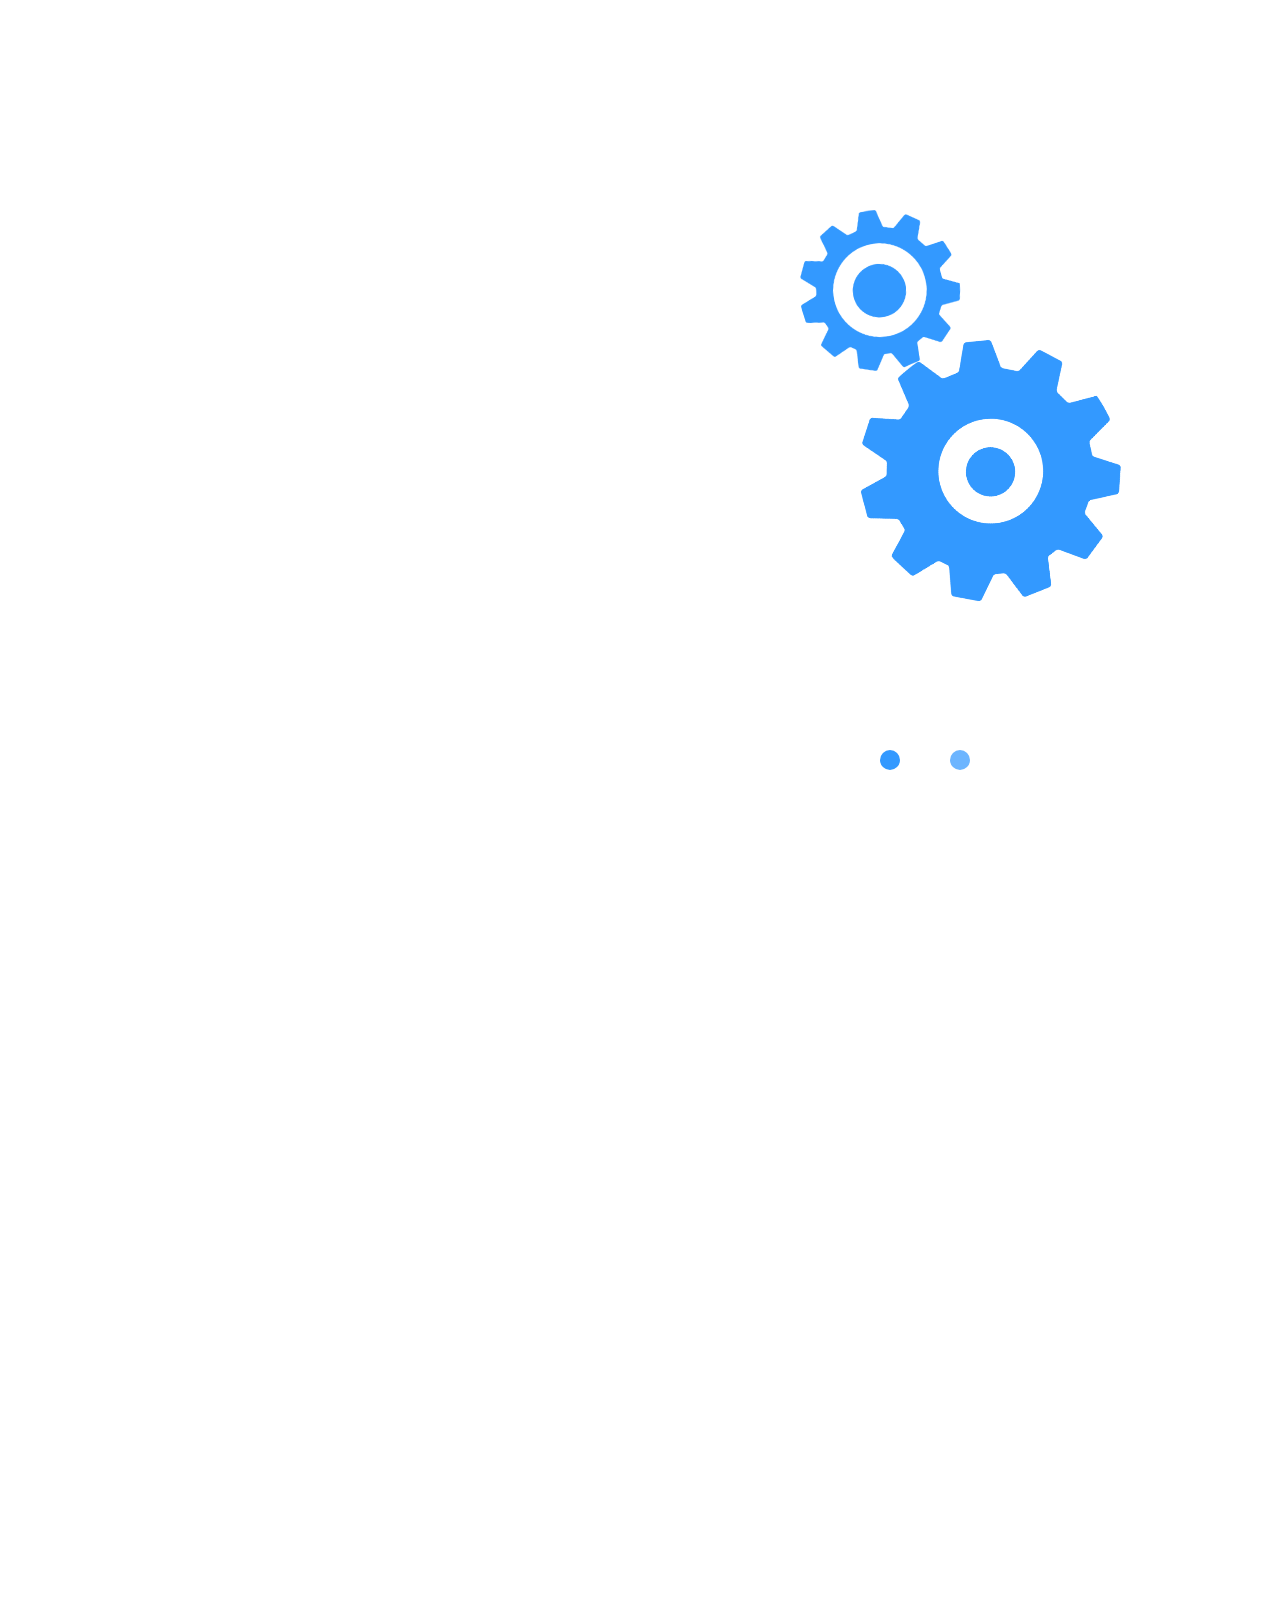
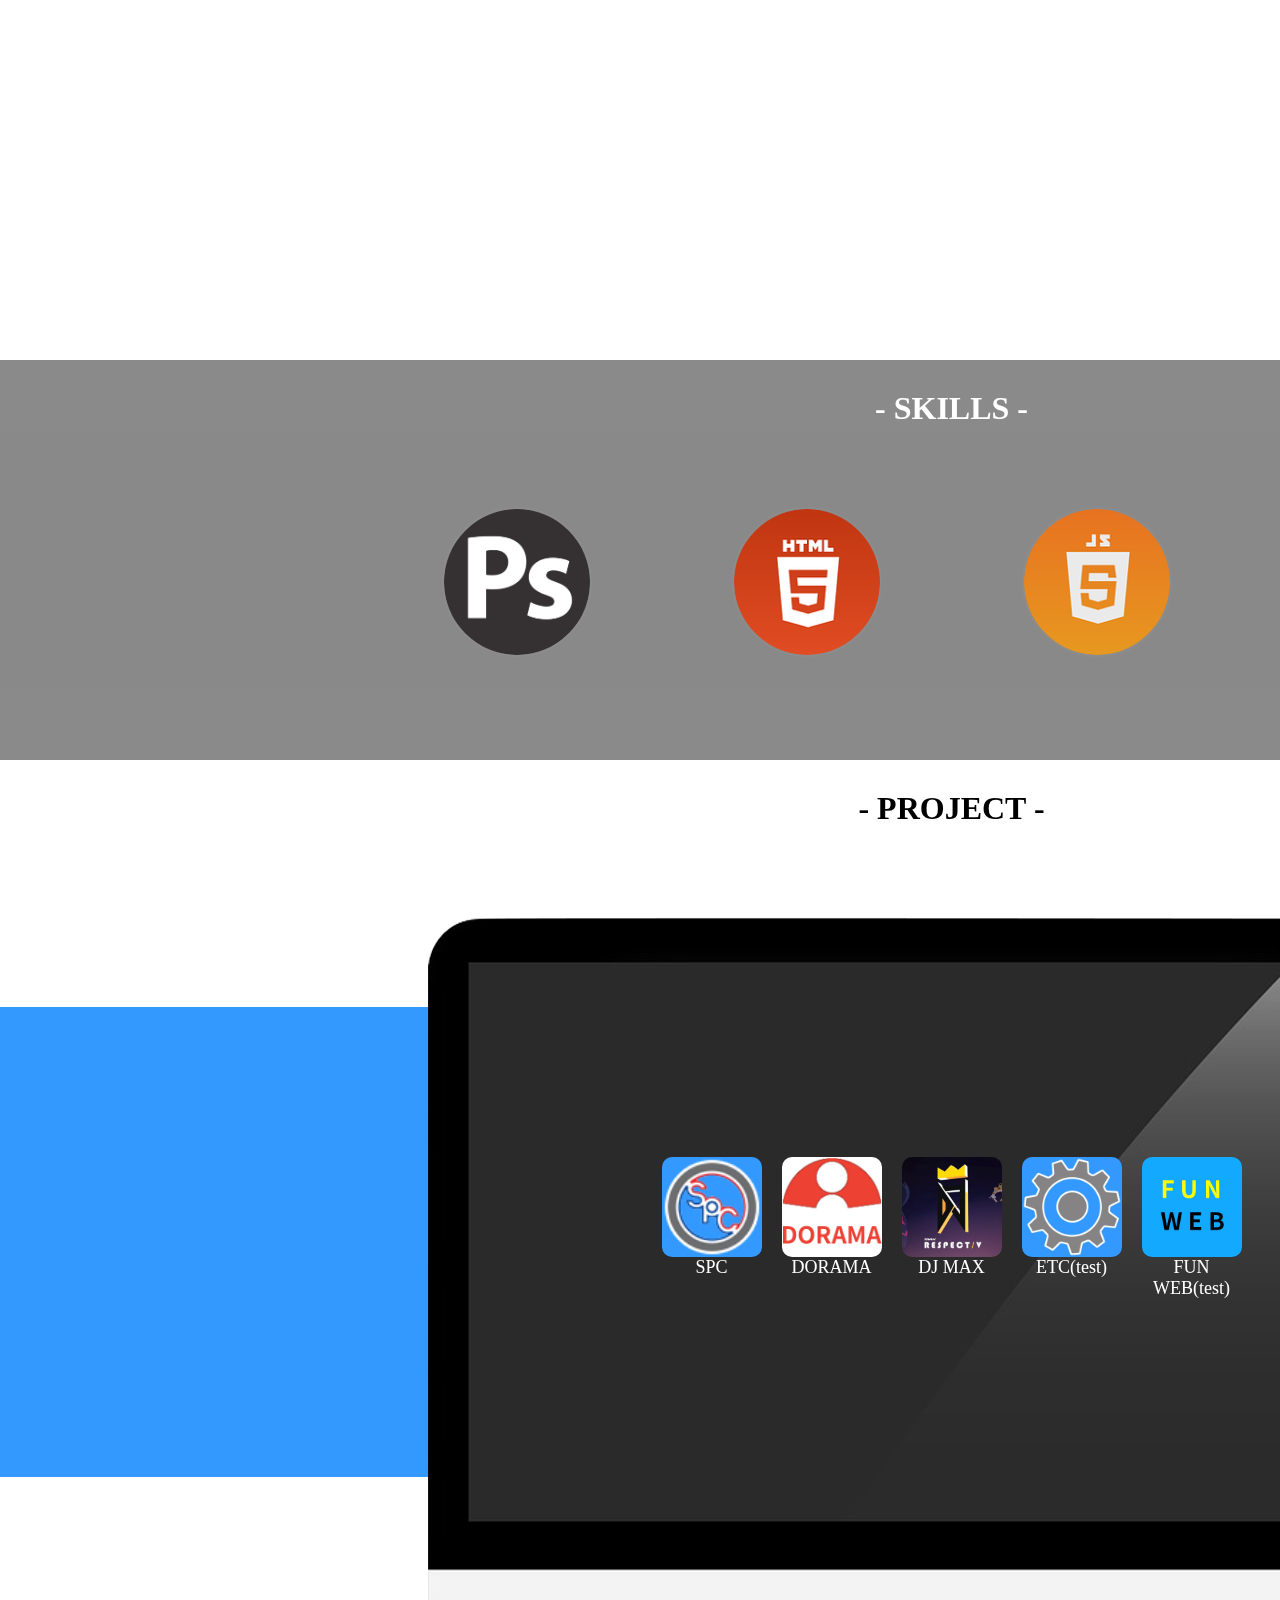
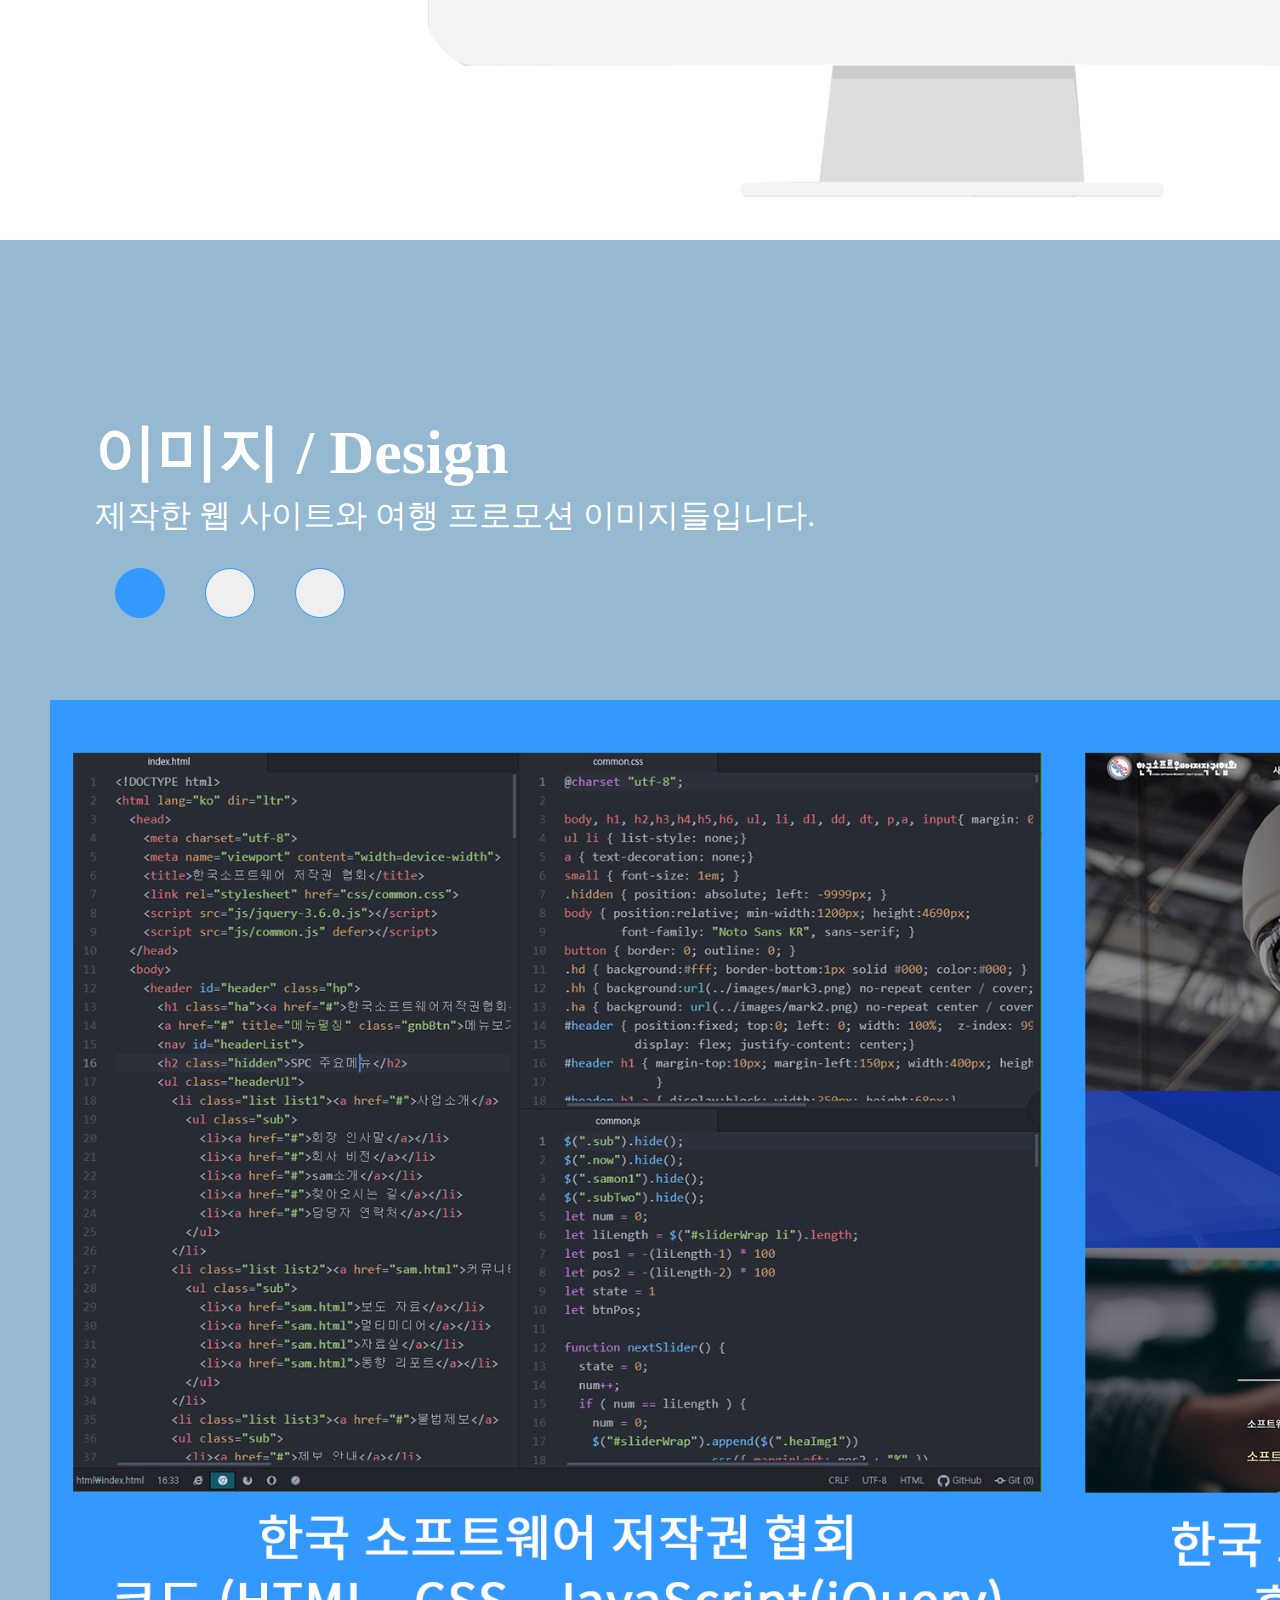
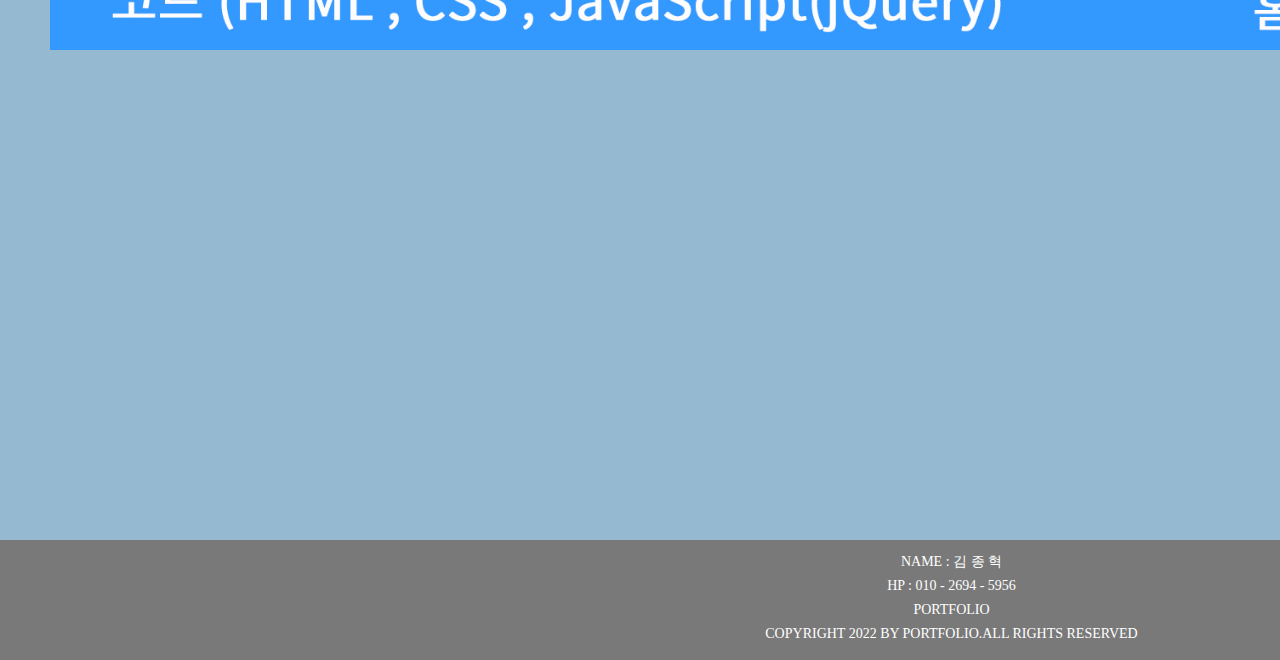
<file: index.html>
<!DOCTYPE html>
<html lang="ko" dir="ltr">
  <head>
    <meta charset="utf-8">
    <title>PORTFOLIO</title>
    <link rel="stylesheet" href="css/common.css">
    <script src="js/jquery-3.6.0.js"></script>
    <script src="js/common.js" defer></script>

  </head>
  <body>
    <header id="head">
      <div>
        <h1><span class="hd3">늘 </span> <span class="hd4">최</span><span class="hd5">선</span><span class="hd6">을 </span><span class="hd7">다</span><span class="hd8">하</span><span class="hd9">는</span>
          <span class="hd10">"웹</span>
          <span class="hd11">퍼</span><span class="hd12">블</span><span class="hd13">리</span><span class="hd14">셔"</span>
          <span class="hd15">김</span><span class="hd16">종</span><span class="hd17">혁</span>
          <span class="hd18">입</span><span class="hd19">니</span><span class="hd20">다.</span><span class="hd21">.</span><span class="hd22">.</span></h1>
        <p class="head1"></p>
        <p class="head2"></p>
        <p class="head3 hed3">스크롤을 내려주세요.</p>
      </div>
    </header>

    <main>

    <section id="title">
        <p class="tit1"></p>
        <p class="tit2"></p>
        <p class="tit3"></p>
        <p class="tit4"></p>
        <p class="tit5"></p>
    </section>

    <section id="cart">
      <ul>
        <li><a href="#cert">About Me</a></li>
        <li><a href="#about">Skills</a></li>
        <li><a href="#pro">Project</a></li>
        <li><a href="#des">Design</a></li>
      </ul>
    </section>

    <section id="top">
      <h2><a href="#head"></a></h2>
    </section>

    <section id="ab">

    </section>

    <section id="cert">
      <div class="cert">
        <h2 class="hidden cert1">-About Me-</h2>
        <div class="aboutme1">
          <h2>클라이언트의 니즈와<br>
            유저의 눈높이를 생각하는<br>
            웹 퍼블리셔 & 디자이너 김종혁입니다.</h2>
          <p>학력사항 / 경험</p>
          <table>
            <tr class="table1">
              <td class="tb1">기간</td>
              <td class="tb2">학교 / 교육기관</td>
              <td class="tb3">전공</td>
            </tr>
            <tr>
              <td class="tb1">2021.12~2022.04</td>
              <td class="tb2">코리아IT아카데미</td>
              <td class="tb3">웹퍼블리셔(UI/UX)양성과정</td>
            </tr>
            <tr>
              <td class="tb1">2019.02~2021.02</td>
              <td class="tb2">영남이공대학교</td>
              <td class="tb3">정보전자계열</td>
            </tr>
            <tr>
              <td class="tb1">2012.02~2014.02</td>
              <td class="tb2">달서공업고등학교</td>
              <td class="tb3">컴퓨터응용기계과</td>
            </tr>
          </table>
          <p>자격증 / 경력</p>
          <table>
            <tr class="table1">
              <td>기관 / 회사명</td>
              <td>자격증 / 경력</td>
            </tr>
            <tr>
              <td>(주)한국랩</td>
              <td>2014.10~2019.01</td>
            </tr>
            <tr>
              <td>경찰청(운전면허시험관리단)</td>
              <td>2종 보통운전면허</td>
            </tr>
          </table>
          <p class="me"></p>
          <a class="me1" target="_blank" href="./download/입사지원서.pdf" download></a>
        </div>

      </div>
    </section>



    <section id="about">
      <div id="about1">
      <div class="about">
        <h2>- skills -</h2>
        <ul class="aboutimg">
          <li class="about1"></li>
          <li class="about2"></li>
          <li class="about3"></li>
          <li class="about4"></li>
        </ul>
        <ul class="aboutfont">
          <li><span>Adobe PhotoShop</span>를 이용하여, <br>디자인 시안 및 와이어프레임 제작이 가능합니다.</li>
          <li><span>HTML</span>과 <span>CSS</span>를 통해<br> 웹 페이지의 틀과 반응형 웹 페이지를 구축 할 수 있습니다.</li>
          <li><span>Java Script</span>를 이용하여<br> 웹 페이지의 동적인 구현을 할 수 있습니다.</li>
          <li><span>jQuery</span>를 사용하여<br> 웹 페이지의 동적인 구현 및 반응형작업을 할 수 있습니다.</li>
        </ul>
      </div>
      </div>
    </section>

    <section id="pro" class="prot">
      <h2>- project -</h2>
      <ul class="pro">
        <li class="pro1"><a href="spc.html" target="_blank"></a>SPC</li>
        <li class="pro2"><a href="dorama.html" target="_blank"></a>DORAMA</li>
        <li class="pro4"><a href="djmax.html" target="_blank"></a>DJ MAX</li>
        <li class="pro3"><a href="html3/index.html" target="_blank"></a>ETC(test)</li>
        <li class="pro5"><a href="https://jonghyug.github.io/funweb/#"></a>FUN WEB(test)</li>
      </ul>
    </section>

    <section id="des">
      <div class="des">
        <h2>이미지 / Design</h2>
        <p>제작한 웹 사이트와 여행 프로모션 이미지들입니다.</p>
        <button class="btn1 btn on"></button>
        <button class="btn2 btn"></button>
        <button class="btn3 btn"></button>

          <p class="de1 dess"></p>
          <p class="de2 dess"></p>
          <p class="de3 dess"></p>


      </div>
    </section>
  </main>
    <footer>
      <p>name : 김 종 혁</p>
      <p>hp : 010 - 2694 - 5956</p>
      <p>portfolio</p>
      <p>copyright 2022 by Portfolio.all rights reserved</p>
    </footer>
  </body>
</html>
</file>
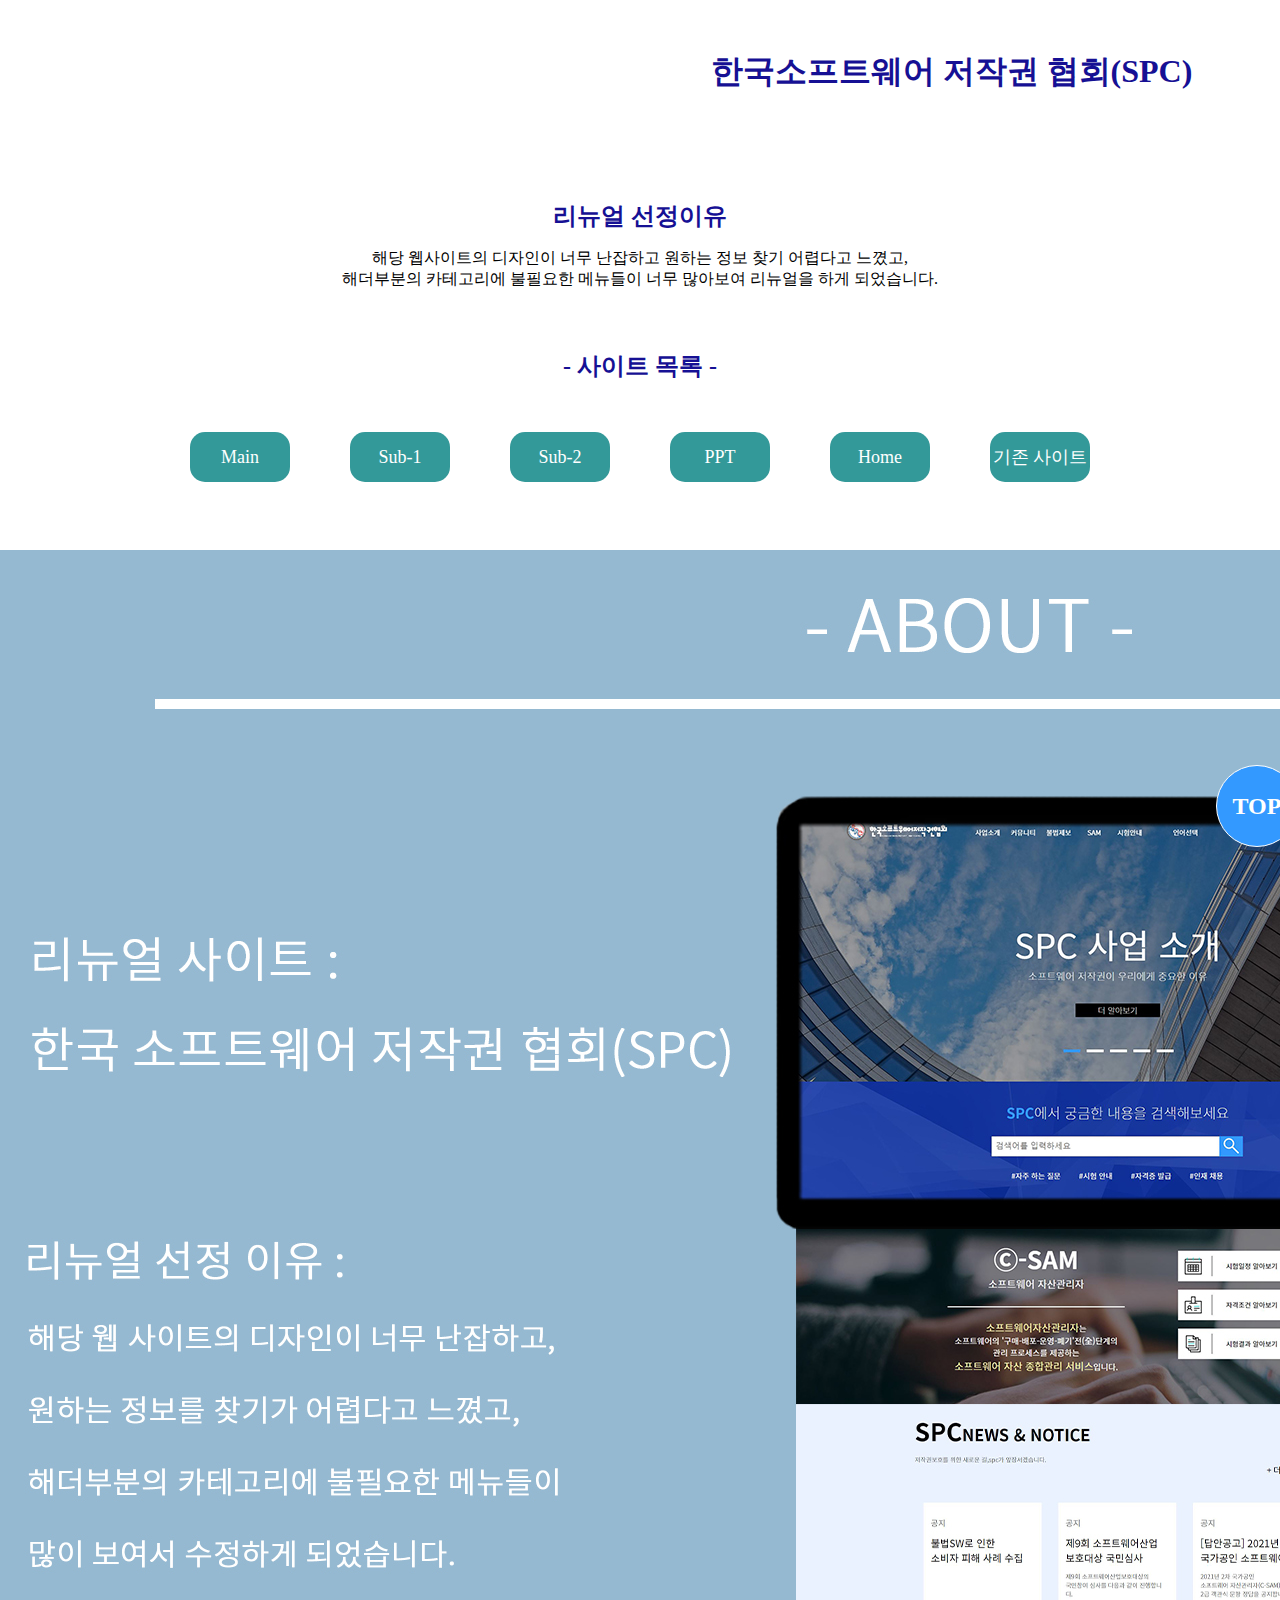
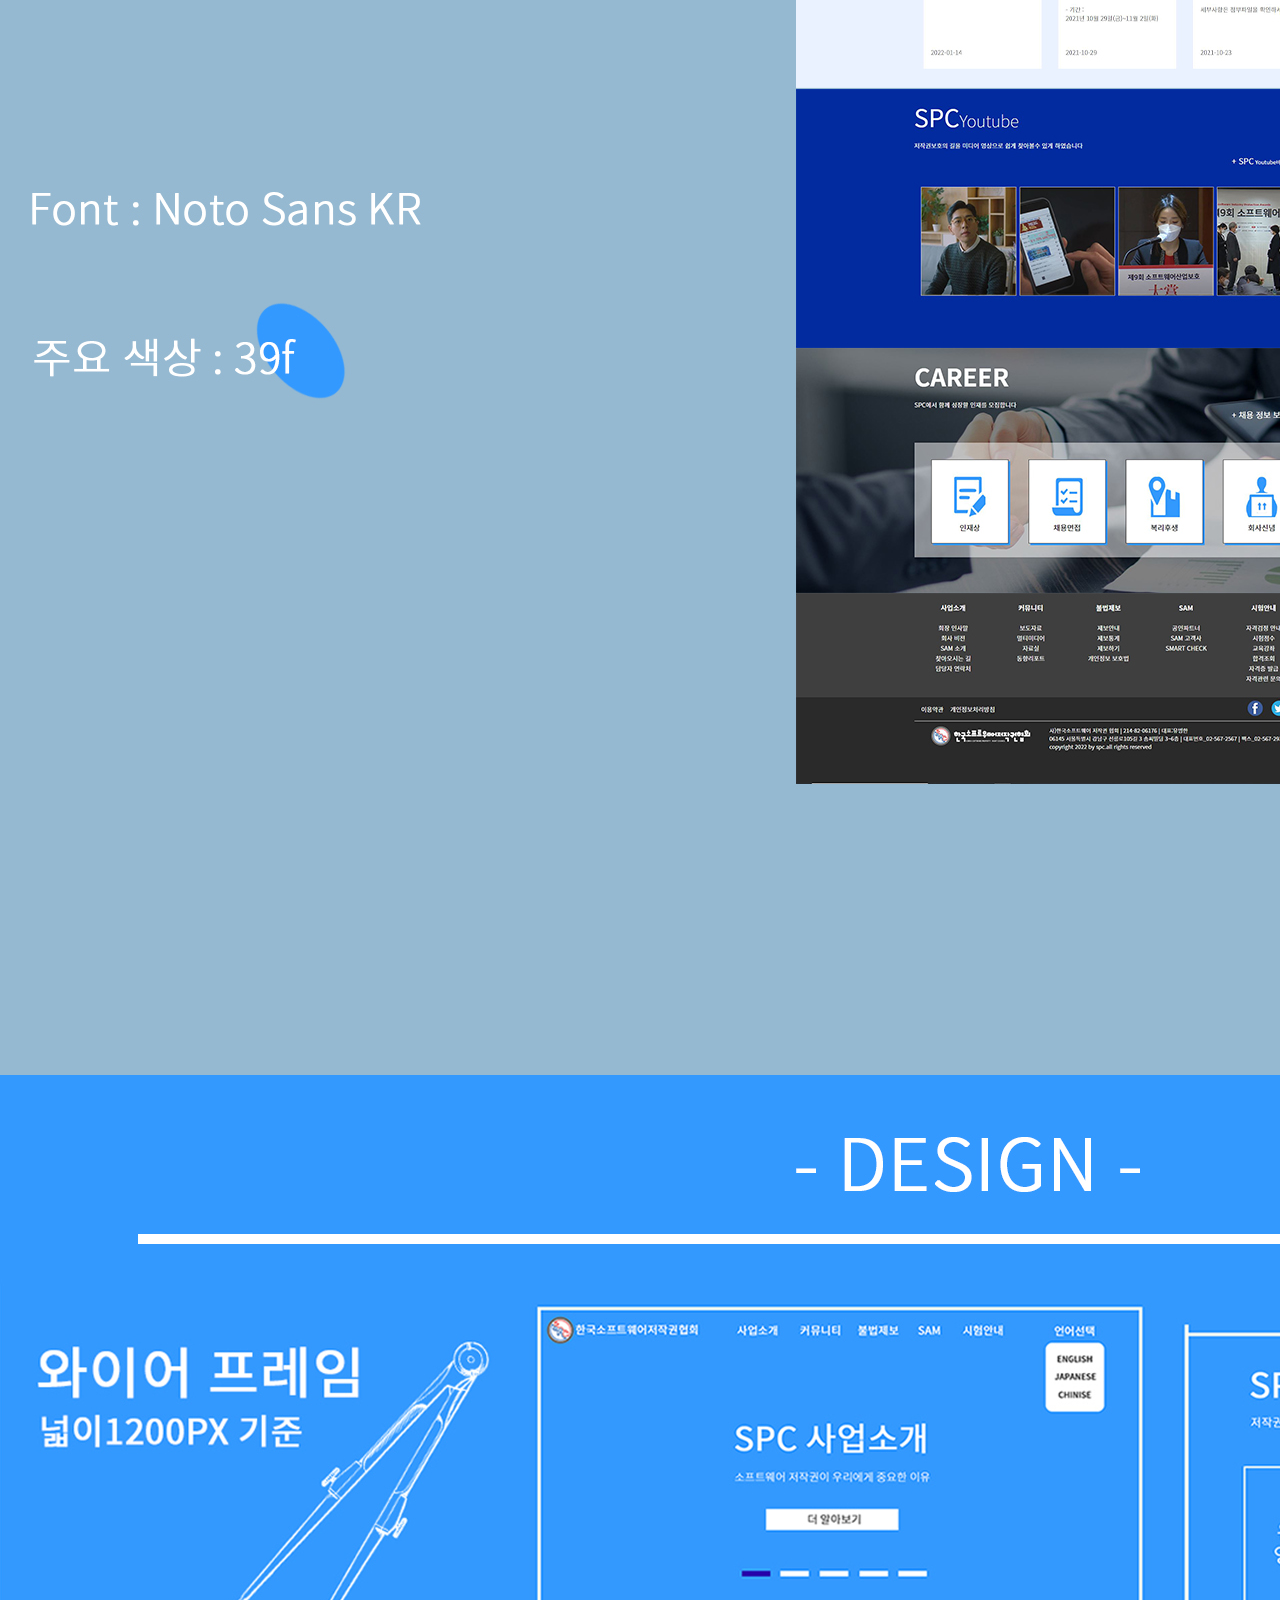
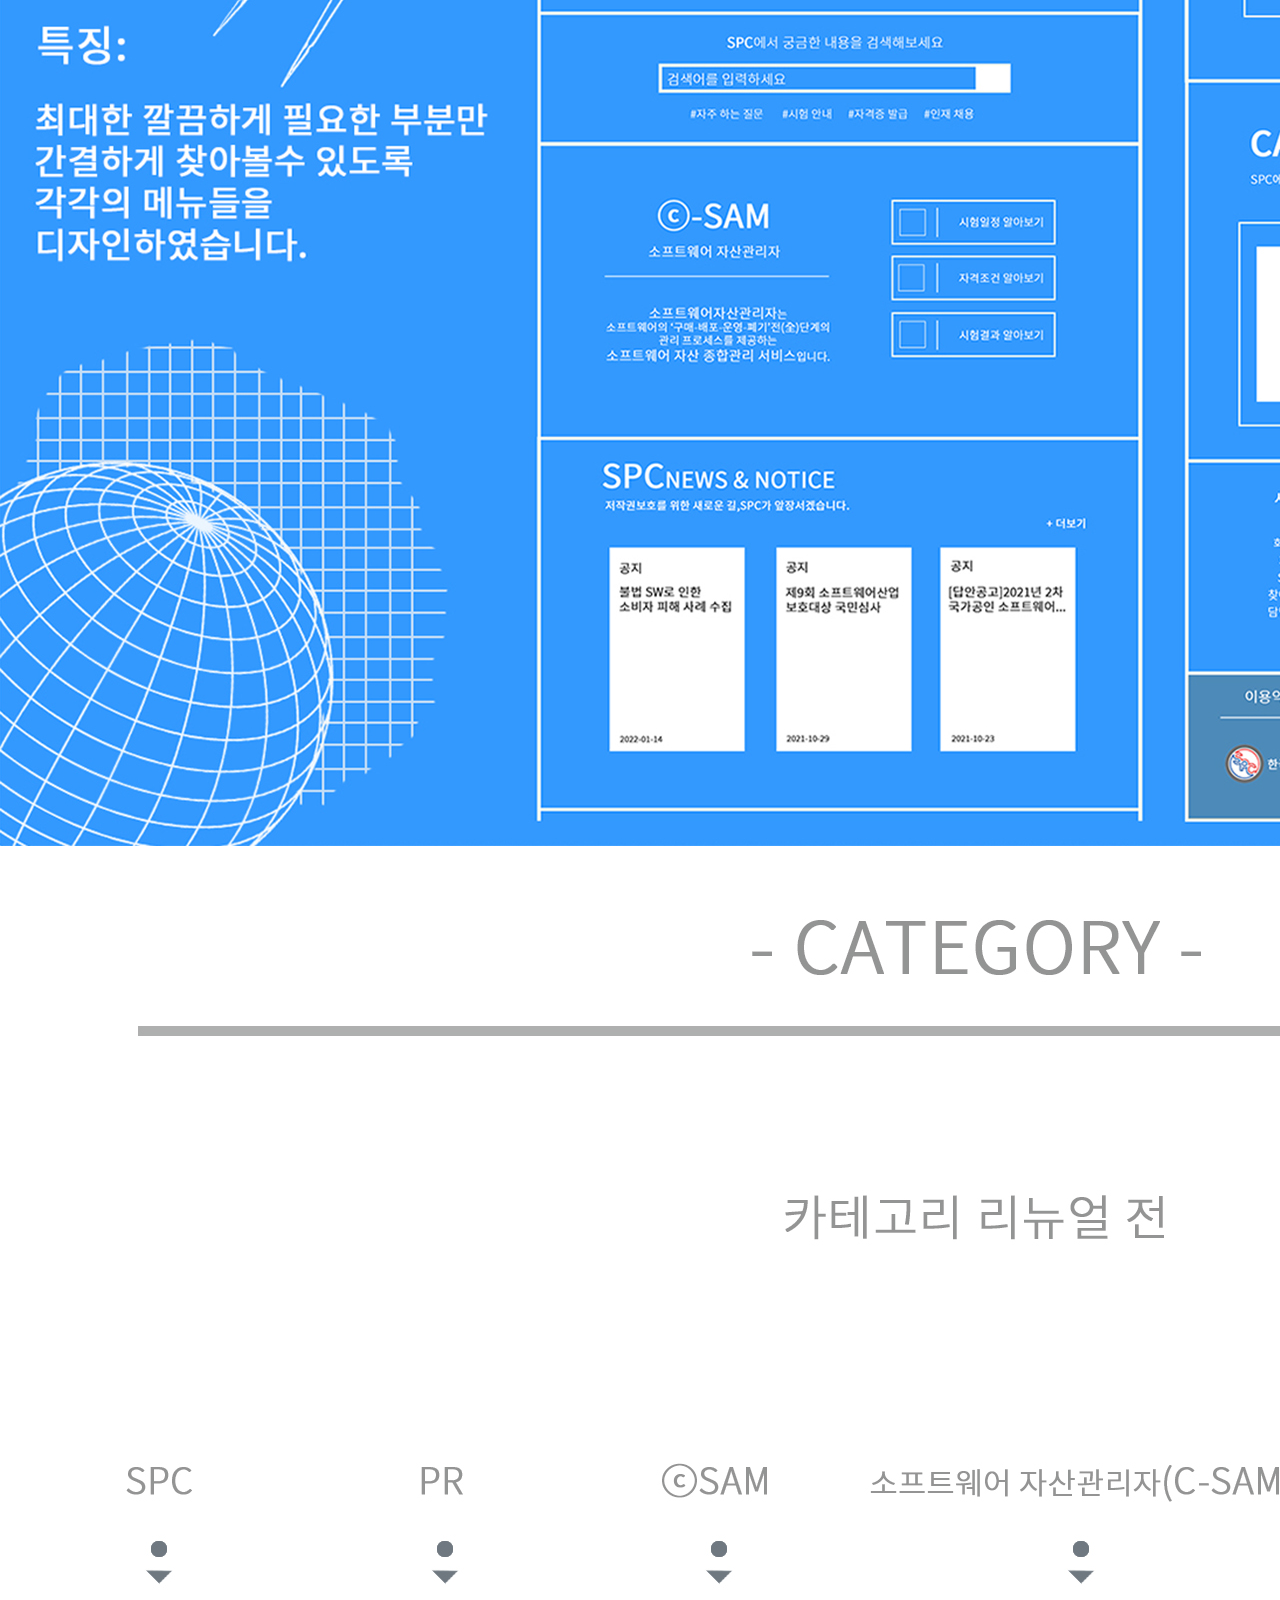
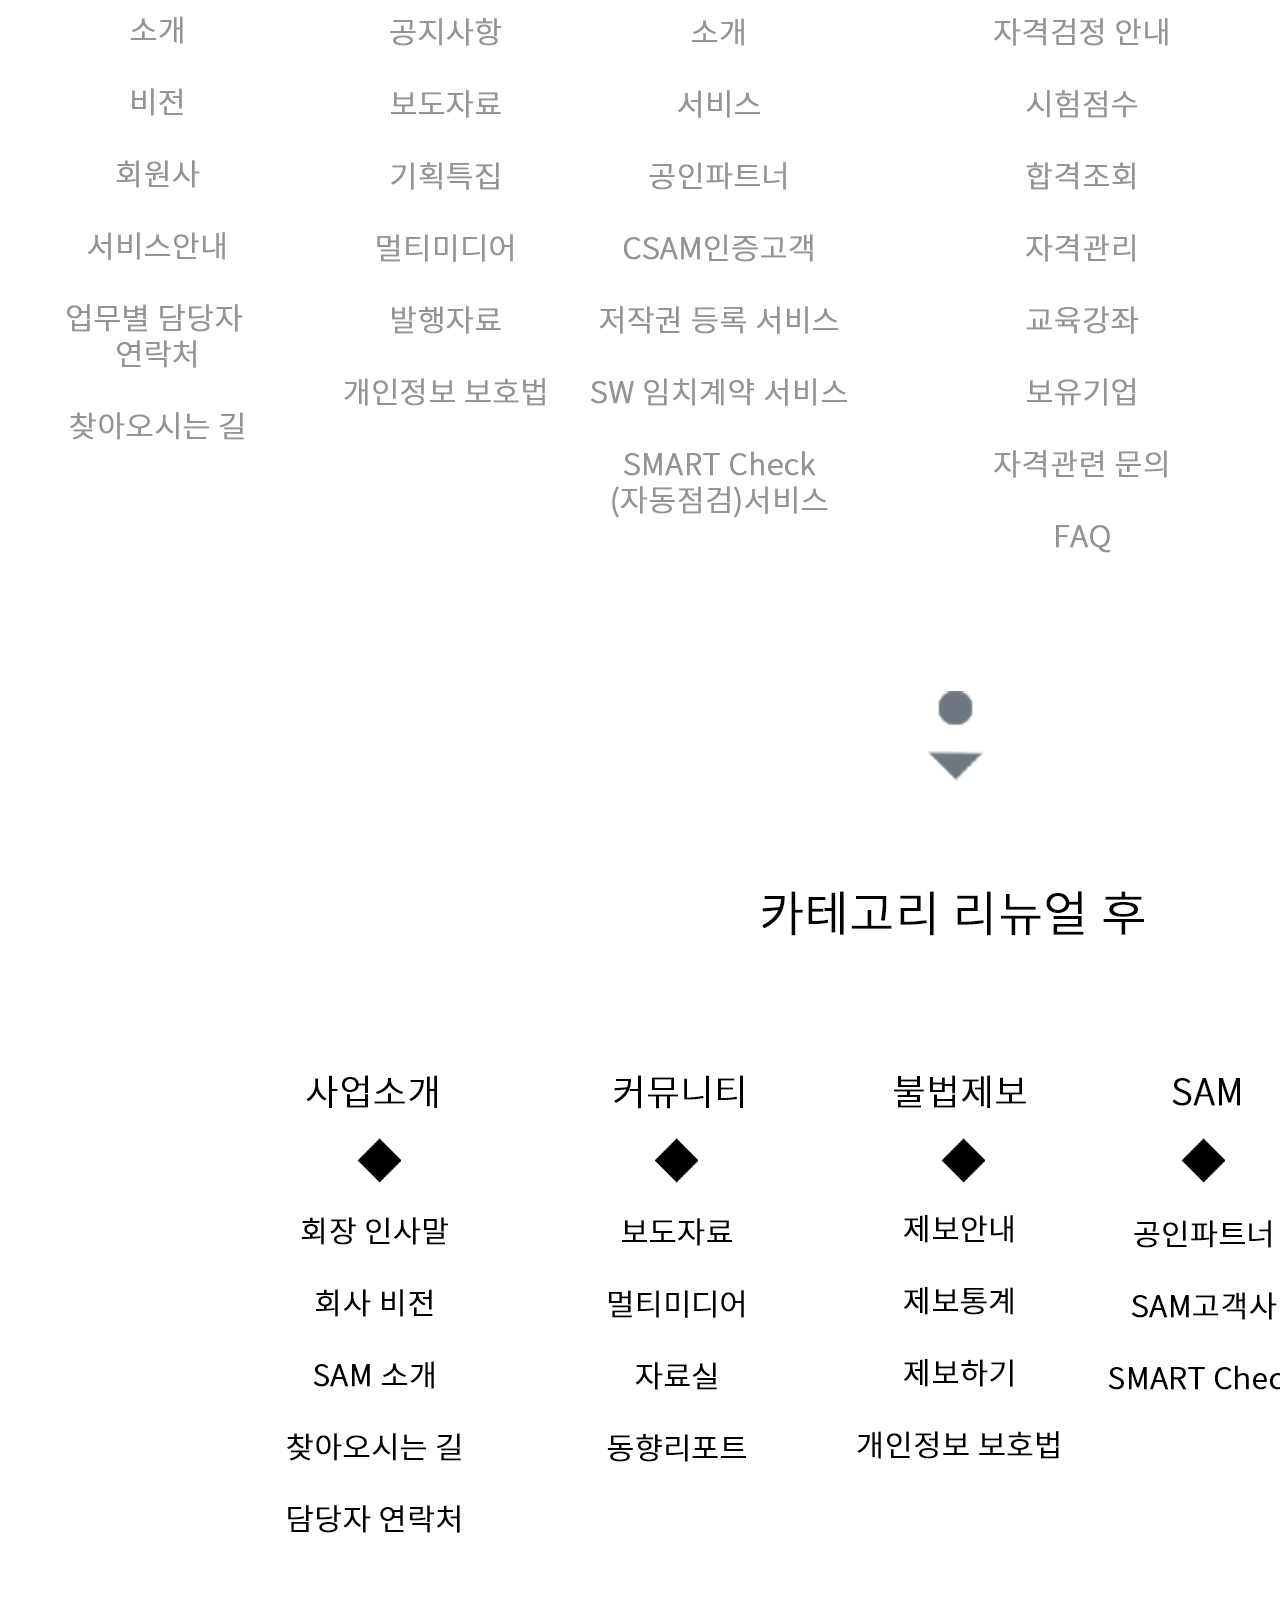
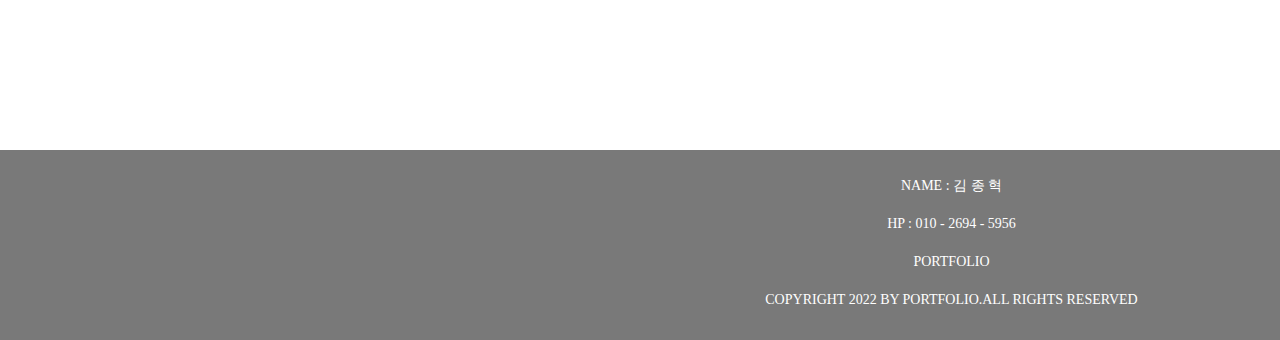
<file: spc.html>
<!DOCTYPE html>
<html lang="ko" dir="ltr">
  <head>
    <meta charset="utf-8">
    <title>aboutSPC</title>
    <link rel="stylesheet" href="css/common1.css">
    <script src="js/jquery-3.6.0.js"></script>
    <script src="js/common1.js"></script>
  </head>
  <body>
    <header id="head">
      <h1>한국소프트웨어 저작권 협회(SPC)</h1>
    </header>
    <main>
    <section id="what">
      <h2>리뉴얼 선정이유</h2>
      <p>해당 웹사이트의 디자인이 너무 난잡하고 원하는 정보 찾기 어렵다고 느꼈고,<br>
      해더부분의 카테고리에 불필요한 메뉴들이 너무 많아보여 리뉴얼을 하게 되었습니다.</p>
    </section>
    <section id="top">
      <h2 class="top"><a href="#head">TOP</a></h2>
    </section>
    <section id="site">
      <h2>- 사이트 목록 -</h2>
      <ul>
        <li><a href="https://jonghyug.github.io/spc/">Main</a></li>
        <li><a href="https://jonghyug.github.io/spc/sam.html">Sub-1</a></li>
        <li><a href="https://jonghyug.github.io/spc/Certification.html">Sub-2</a></li>
        <li><a href="./download/한국소프트웨어ppt.pptx" download>PPT</a></li>
        <li><a href="https://jonghyug.github.io/portfolio/">Home</a></li>
        <li><a href="https://www.spc.or.kr/index2.asp">기존 사이트</a></li>
      </ul>
    </section>
    <section id="port1">
      <h2></h2>
    </section>
    </main>
    <footer>
      <p>name : 김 종 혁</p>
      <p>hp : 010 - 2694 - 5956</p>
      <p>portfolio</p>
      <p>copyright 2022 by Portfolio.all rights reserved</p>
    </footer>
  </body>
</html>
</file>
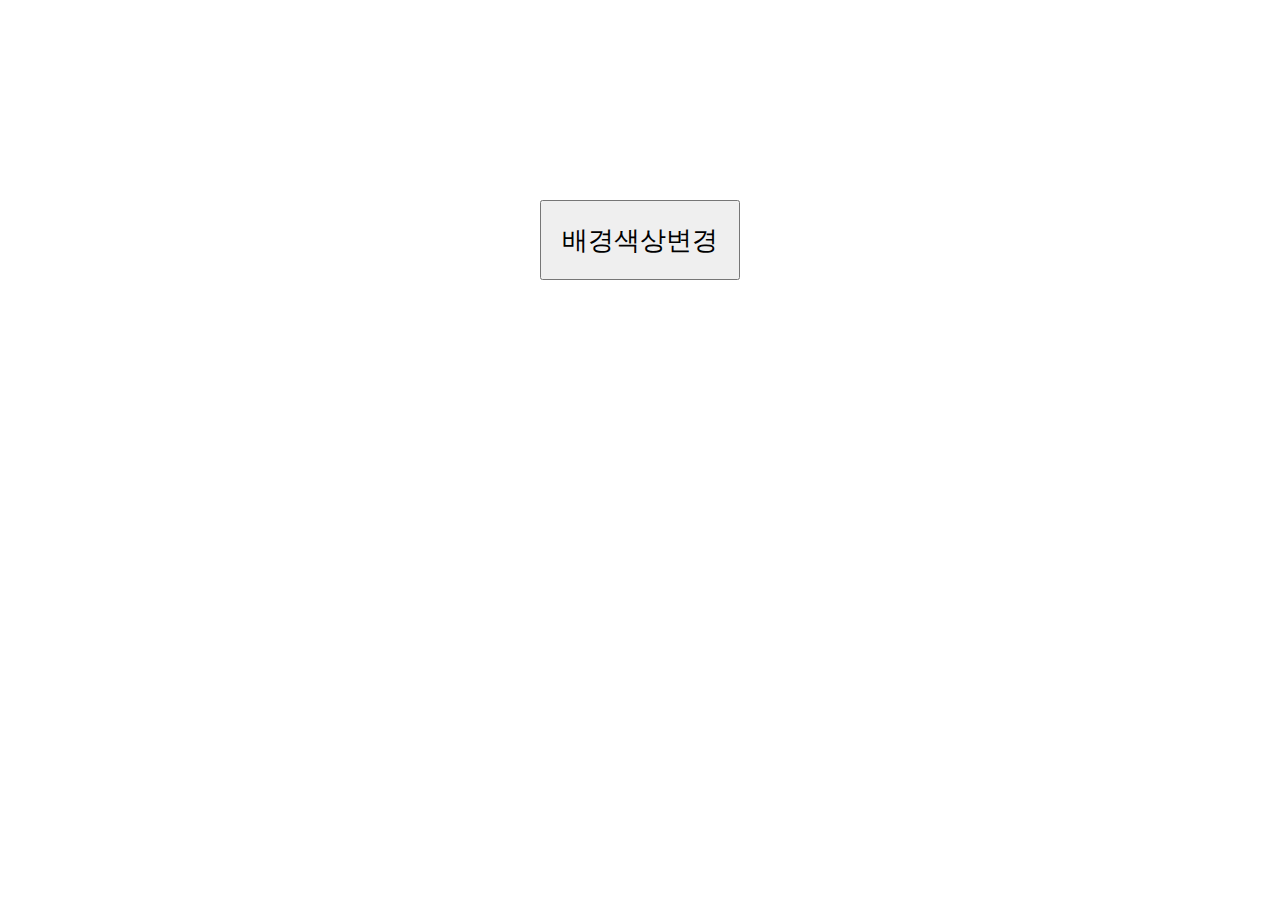
<file: html3/colorList.html>
<!DOCTYPE html>
<html lang="ko" dir="ltr">
  <head>
    <meta charset="utf-8">
    <title>colorList</title>
    <style>
      button { width:200px; height:80px; display:block; margin: 0 auto; margin-top: 200px; font-size:26px; }
    </style>
  </head>
  <body>
    <button>배경색상변경</button>
    <script>
      const body = document.body;
      const btn = document.querySelector('button')
      function changeBg() {
        var colorList = ["orange","silver", "tomato", "skyblue", "lightgreen","green","lightblue","pink","purple","yellow"]
        var num = Math.floor( Math.random() * 9);
        body.style.backgroundColor = colorList[num]
      }
        btn.addEventListener("click", changeBg)
    </script>
  </body>
</html>
</file>
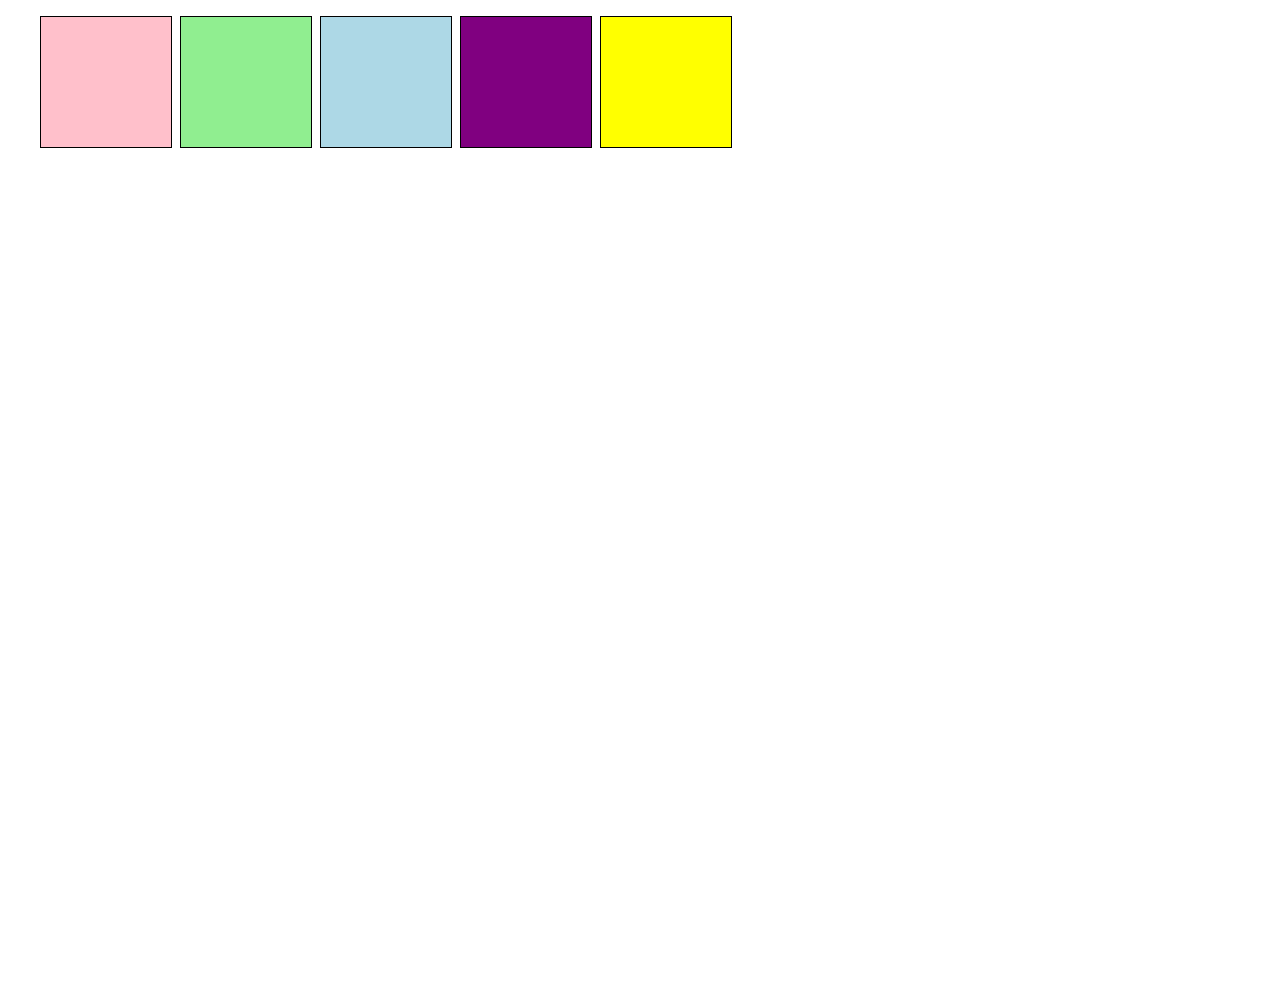
<file: html3/colorSel.html>
<!DOCTYPE html>
<html lang="ko" dir="ltr">
  <head>
    <meta charset="utf-8">
    <title>color Test</title>
    <link rel="stylesheet" href="css/common1.css">
    <script src="js/jquery-3.6.0.js"></script>
    <script src="js/common1.js" defer></script>
  </head>
  <body>
    <div id="div">
      <ul id="color">
        <li class="red"><a href="#"></a></li>
        <li class="green"><a href="#"></a></li>
        <li class="blue"><a href="#"></a></li>
        <li class="purple"><a href="#"></a></li>
        <li class="yellow"><a href="#"></a></li>
      </ul>
    </div>
  </body>
</html>
</file>
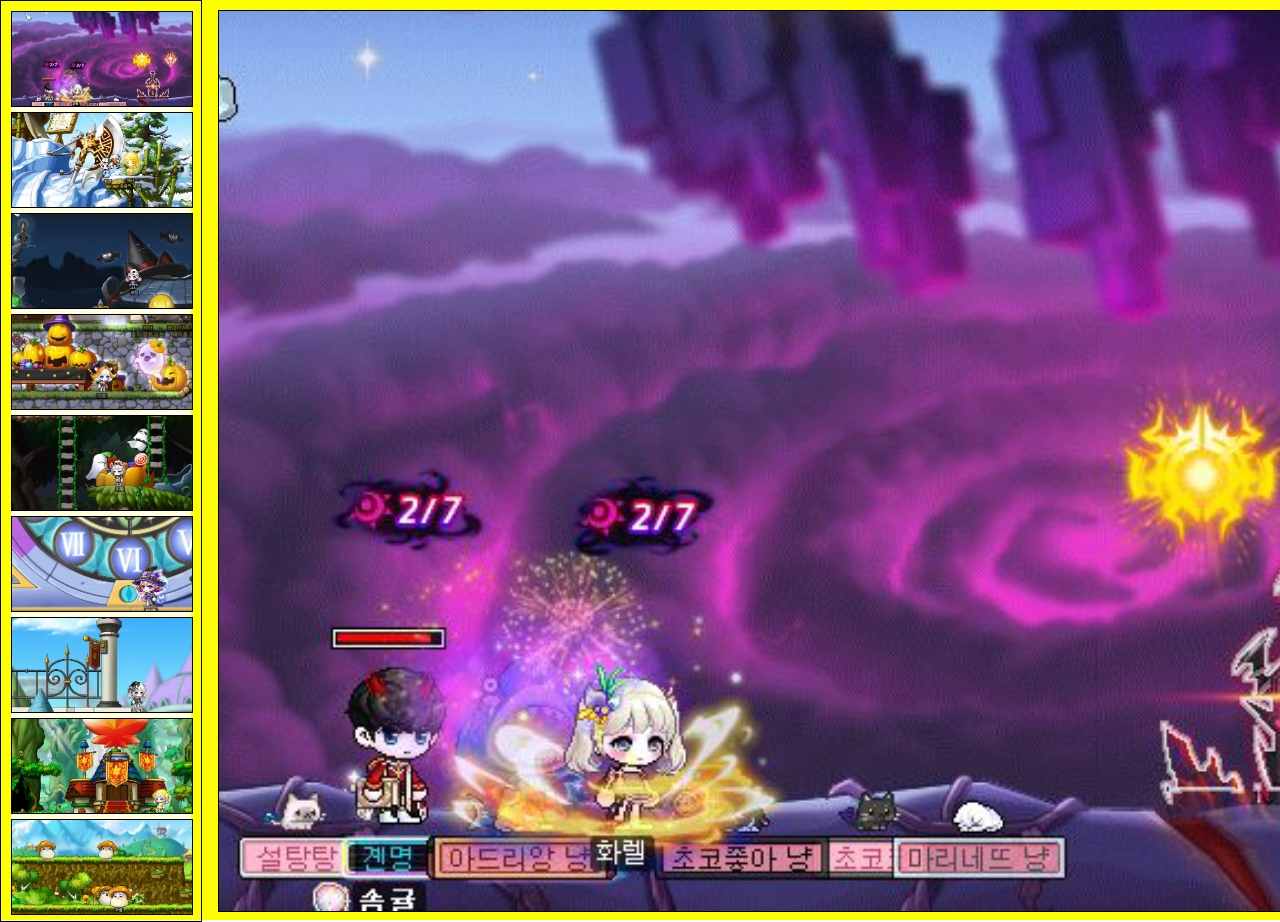
<file: html3/maple.html>
<!DOCTYPE html>
<html lang="ko" dir="ltr">
  <head>
    <meta charset="utf-8">
    <title>imageSelector</title>
    <link rel="stylesheet" href="css/common2.css">
    <script src="js/jquery-3.6.0.js"></script>
    <script src="js/common2.js" defer></script>
  </head>
  <body>
    <div id="div">
      <div id="div1">
        <ul>
          <li class="img1"></li>
          <li class="img2"></li>
          <li class="img3"></li>
          <li class="img4"></li>
          <li class="img5"></li>
          <li class="img6"></li>
          <li class="img7"></li>
          <li class="img8"></li>
          <li class="img9"></li>
        </ul>
      </div>
      <div id="div2" class="img1">

      </div>
    </div>
  </body>
</html>
</file>
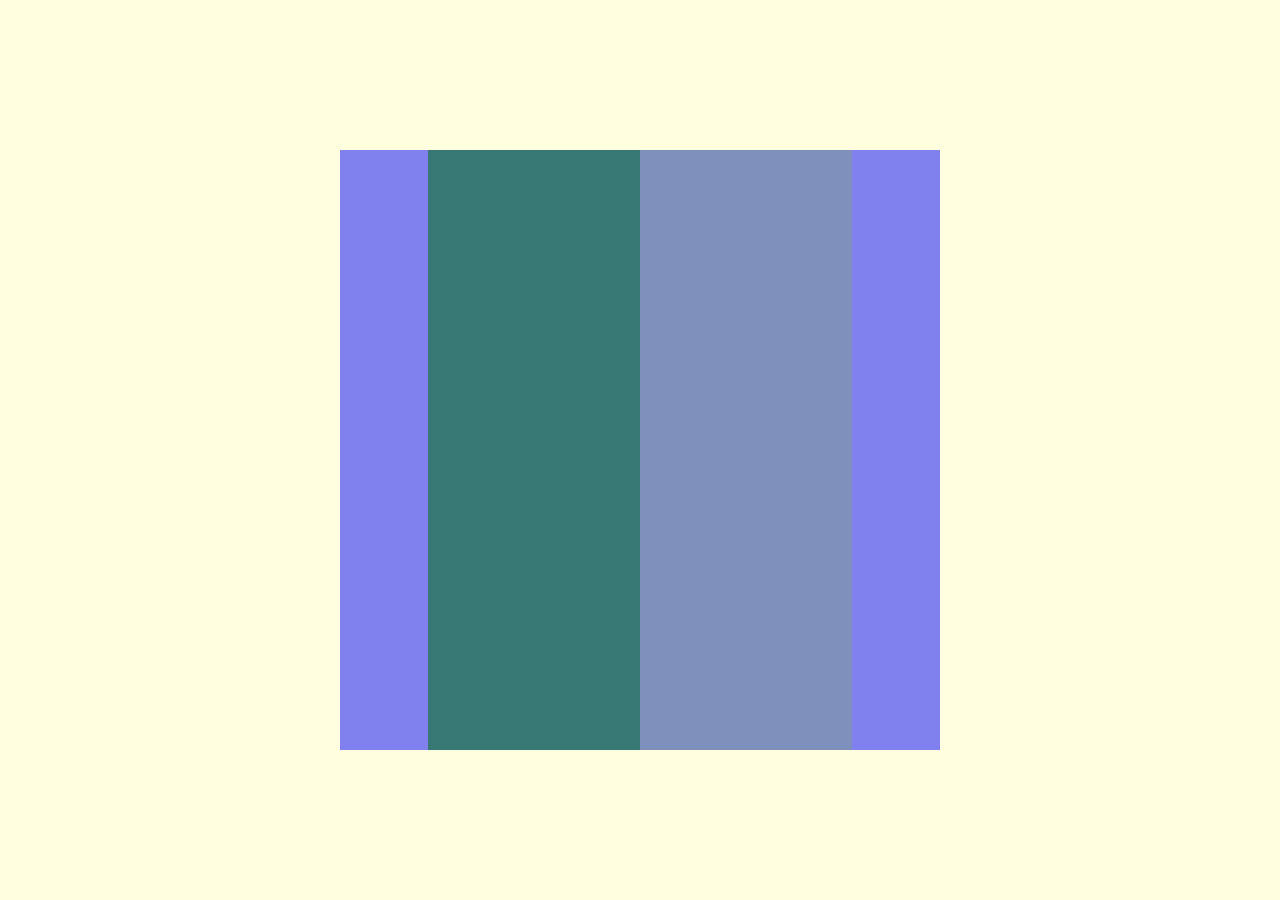
<file: html3/spin.html>
<!DOCTYPE html>
<html lang="en" dir="ltr">
  <head>
    <meta charset="utf-8">
    <title>spin</title>
    <style>

      body{ width:600px; margin: 100px auto; background:lightyellow; }
      section { position:relative; width:600px; height:600px;
                margin-top:150px;
                transform-style: preserve-3d;
                animation-name: heli;
                animation-iteration-count: infinite;
                animation-duration: 1s;
                animation-delay: 1s;
                animation-timing-function:  linear;

      }
      div { position: absolute; top:0; left:0; width:600px; height:600px;
            opacity: 0.5;

      }

      div:nth-child(1) { background: blue; transform:;}
      div:nth-child(2) { background: green; transform: rotateY(45deg); }
      div:nth-child(3) { background: red; transform: rotateY(90deg); }
      div:nth-child(4) { background: silver; transform: rotateY(135deg); }

      @keyframes heli{
        from { transform: rotateX(30deg) rotateY(0deg); }
        to { transform:rotateX(30deg) rotateY(360deg); }

      }
    </style>
  </head>
  <body>
    <section>
      <div></div>
      <div></div>
      <div></div>
      <div></div>
    </section>


  </body>
</html>
</file>
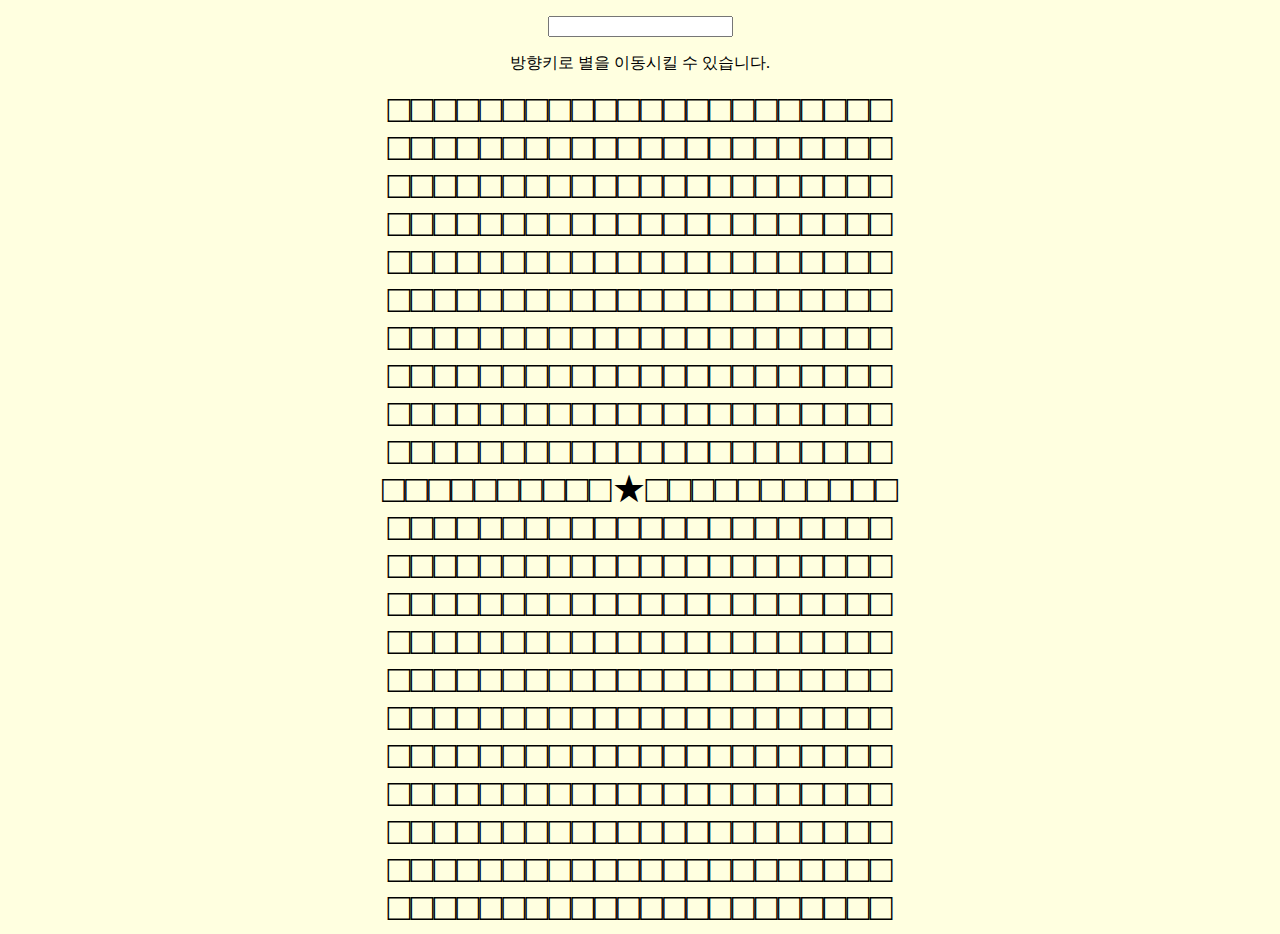
<file: html3/star.html>
<!DOCTYPE html>
<html lang="en">
<head>
    <meta charset="UTF-8">
    <meta http-equiv="X-UA-Compatible" content="IE=edge">
    <meta name="viewport" content="width=device-width, initial-scale=1.0">
    <title>Star Test</title>
    <style>
      body { background:lightyellow; }
      #user-id { display:block; margin: 0 auto; }
      #map-area { display:block; text-align: center; font-size: 38px; line-height:38px; }
      p { text-align: center;}
    </style>
    <script src="https://cdnjs.cloudflare.com/ajax/libs/jquery/3.6.0/jquery.min.js"></script>
    <script>
        $(document).ready(function(){

            var map=[
                ['□','□','□','□','□','□','□','□','□','□','□','□','□','□','□','□','□','□','□','□','□','□'],
                ['□','□','□','□','□','□','□','□','□','□','□','□','□','□','□','□','□','□','□','□','□','□'],
                ['□','□','□','□','□','□','□','□','□','□','□','□','□','□','□','□','□','□','□','□','□','□'],
                ['□','□','□','□','□','□','□','□','□','□','□','□','□','□','□','□','□','□','□','□','□','□'],
                ['□','□','□','□','□','□','□','□','□','□','□','□','□','□','□','□','□','□','□','□','□','□'],
                ['□','□','□','□','□','□','□','□','□','□','□','□','□','□','□','□','□','□','□','□','□','□'],
                ['□','□','□','□','□','□','□','□','□','□','□','□','□','□','□','□','□','□','□','□','□','□'],
                ['□','□','□','□','□','□','□','□','□','□','□','□','□','□','□','□','□','□','□','□','□','□'],
                ['□','□','□','□','□','□','□','□','□','□','□','□','□','□','□','□','□','□','□','□','□','□'],
                ['□','□','□','□','□','□','□','□','□','□','□','□','□','□','□','□','□','□','□','□','□','□'],
                ['□','□','□','□','□','□','□','□','□','□','★','□','□','□','□','□','□','□','□','□','□','□'],
                ['□','□','□','□','□','□','□','□','□','□','□','□','□','□','□','□','□','□','□','□','□','□'],
                ['□','□','□','□','□','□','□','□','□','□','□','□','□','□','□','□','□','□','□','□','□','□'],
                ['□','□','□','□','□','□','□','□','□','□','□','□','□','□','□','□','□','□','□','□','□','□'],
                ['□','□','□','□','□','□','□','□','□','□','□','□','□','□','□','□','□','□','□','□','□','□'],
                ['□','□','□','□','□','□','□','□','□','□','□','□','□','□','□','□','□','□','□','□','□','□'],
                ['□','□','□','□','□','□','□','□','□','□','□','□','□','□','□','□','□','□','□','□','□','□'],
                ['□','□','□','□','□','□','□','□','□','□','□','□','□','□','□','□','□','□','□','□','□','□'],
                ['□','□','□','□','□','□','□','□','□','□','□','□','□','□','□','□','□','□','□','□','□','□'],
                ['□','□','□','□','□','□','□','□','□','□','□','□','□','□','□','□','□','□','□','□','□','□'],
                ['□','□','□','□','□','□','□','□','□','□','□','□','□','□','□','□','□','□','□','□','□','□'],
                ['□','□','□','□','□','□','□','□','□','□','□','□','□','□','□','□','□','□','□','□','□','□']


            ]
            var x=10
            var y=10

            function init(){
                var fullText=''
                for(var i=0; i<=21; i++){
                    for(var j=0; j<=21; j++){
                        fullText += map[i][j]
                    }
                    fullText += "<br>"
                }
                $('#map-area').html(fullText)
            }
            function refresh(){
                $('#map-area').html('')
                var fullText=''
                for(var i=0; i<=21; i++){
                    for(var j=0; j<=21; j++){
                        fullText += map[i][j]
                    }
                    fullText += "<br>"
                }
                $('#map-area').html(fullText)
            }
            init()

            $(document).on("keydown",keyEventFnc)
            function keyEventFnc(e){
                switch(e.keyCode){
                    case 37:
                        $("#user-id").val("LEFT")
                        map[y][x]='□'
                        x--

                        map[y][x]='★'
                        break;
                    case 38:
                        $("#user-id").val("TOP")
                        map[y][x]='□'
                        y--
                        map[y][x]='★'
                        break;
                    case 39:
                        $("#user-id").val("RIGHT")
                        map[y][x]='□'
                        x++
                        map[y][x]='★'
                        break;
                    case 40:
                        $("#user-id").val("BOTTOM")
                        map[y][x]='□'
                        y++
                        map[y][x]='★'
                        break;
                }

                refresh()
            }
        })
    </script>
</head>
<body>
   <p>
      <input type="text" name="user-id" id="user-id">
   </p>
   <p>방향키로 별을 이동시킬 수 있습니다.</p>
   <div id="map-area">

   </div>
</body>
</html>
</file>
<file: css/common.css>
@charset "utf-8";
@font-face {
    font-family: 'CookieRun-Regular';
    src: url('https://cdn.jsdelivr.net/gh/projectnoonnu/noonfonts_2001@1.1/CookieRun-Regular.woff') format('woff');
    font-weight: normal;
    font-style: normal;
}

body, h1, h2, p, ul, li, a,table,tr,td {
                                        margin: 0; padding:0;
                                      }
ul li {
        list-style: none;
      }
a {
   text-decoration: none;
 }



body {
      width:1903px;
      margin: 0 auto;
      }
.hidden {
          text-indent: -9999px;
          overflow:hidden;}
header {
         width:100%;
         height:960px;
         position:relative;
         background:url(../images/office.jpg) no-repeat center / cover; }
header::before {
                  content:"";
                  width:100%;
                  height:960px;
                  position:absolute;
                  top:0; left:0;
                  background:rgba(0,0,0,0.7); }
header>div {
            width:1310px;
            height:660px;
            margin: 0 auto;
           }
header h1 {
            text-align: center;
            color:#fff;
            position:relative;
            z-index:999;
            line-height:960px;
            font-size:48px;
}
header h1 span {
                opacity:0;
              }
#head .head1 {
              width:300px;
              height:300px;
              background:rgba(0,0,0,0.5);
               position:absolute;
               top:330px; left: 815px;
               border:2px solid #fff;
             }
#head .head2 {
              width:280px;
              height:280px;
              position:absolute;
              top:340px; left: 825px;
              border:2px solid #fff;
            }
#head .head3 {
              position:absolute;
              top:865px; left: 895px;
              color:silver;
              opacity:1; }
.hed3 {
        animation-name: dol;
        animation-delay: 0.5s;
        animation-duration: 2s;
        animation-timing-function: ease;
        animation-iteration-count:infinite;
      }

.hd10 {
        color:#fcf653;
        font-size:64px;
  }
.hd11 {
        color:#fcf653;
        font-size:64px;
 }
.hd12 {
        color:#fcf653;
        font-size:64px;
}
.hd13 {
        color:#fcf653;
        font-size:64px;

}
.hd14 {
        color:#fcf653;
        font-size:64px;
}
.hd22 {
        position:relative;
}
.hd22::after {
              content: '|';
              display: inline;
              position: absolute;
              top:-455px; left:13px;
              animation-name: dol;
              animation-delay: 0.5s;
              animation-duration: 1s;
              animation-timing-function: ease;
              animation-iteration-count:infinite;
            }
            @keyframes dol {
              0% { opacity: 0; }
              50% { opacity:1; }
              100% { opacity:0; }
            }
.rot {
      transform: rotate(405deg);
      transition: 4s;  }

#title {
        width:100%;
        height:200vh;
        background:#fff;
        z-index:999;
        position: fixed;
        top:0; left: 0;
        opacity: 1;
      }
.tit1 {
        width: 160px;
        height:160px;
        background:url(../images/gear.png) no-repeat center / cover;
        position:absolute;
        left: 800px; top:210px;
        opacity: 0;
      }
.tit2 {
        width:260px;
        height:260px;
        background:url(../images/gear1.png) no-repeat center / cover;
        position:absolute;
        left: 860px; top:340px;
        opacity: 0;
      }
.tit3 {
        width: 20px;
        height:20px;
        background:#39f;
        position: absolute;
        top:750px; left: 880px;
        border-radius:10px;
        opacity:0;
      }
.tit4 {
        width: 20px;
        height:20px;
        background:#39f;
        position: absolute;
        top:750px; left: 950px;
        border-radius:10px;
        opacity:0;
      }
.tit5 {
        width: 20px;
        height:20px;
        background:#39f;
        position: absolute;
        top:750px; left: 1020px;
        border-radius:10px; opacity:0;
      }


.rol {
        transform: rotate(-185deg);
        transition: 2s;
    }
.roll {
        transform: rotate(145deg);
        transition: 2s;
      }
#cart {
        width:650px;
        height:70px;
        background:rgba(0,0,0,0.5);
        z-index:99999;
        border-radius:15px 15px;
        position:fixed;
        top:20px; left: 65%;
        opacity:0;
      }
#cart ul {
          float:left;
        }
#cart ul li{
            width:140px;
            height:70px;
            margin-left:12.5px;
            float:left;
            text-align: center;
            line-height:70px;
          }
#cart ul li a{
              color:#fff;
              width:100%;
              height:70px;
              display:block;
              font-size:24px;
            }
.don {
      text-decoration: underline;
      margin-bottom:30px;
    }


#top {
      position: fixed;
      top:89%; left:95%;
      z-index: 9999;
      opacity:0;
    }
#top h2 {
          width:70px;
          height:70px;
        }
#top h2 a {
          width:100%;
          height:100%;
          display:block;
        }

.top1 {
        background:url(../images/top1.png) no-repeat center / cover;
      }
.top2 {
        background:url(../images/top2.png) no-repeat center / cover;
      }

#cert {
        width:1903px;
        height:1000px;
        position:relative;
        background:url(../images/port4.jpg) no-repeat center / cover;
      }
.hp {
      background:#fff;
    }

.cert {
      width:70%;
      margin: 0 auto;
      padding-top:30px;
      opacity:0;
    }
.cert1 {
      font-size:32px;
      text-align: center;
      font-weight: bold;
      padding-top:30px;
      padding-bottom: 20px;

}
.cert { width:80%; margin: 0 auto; padding-top:100px;  opacity:0; }
.cert table { border:1px solid #fff; color:#fff; border-collapse: collapse; background:#797979;
              opacity:0;  text-align: center; width:1000px; height:150px;   }
.table1 td { border:1px solid #fff; font-size:24px; }
table td{ border-collapse: collapse; border:1px solid #fff; font-size:18px; }
.me { width:300px; height:400px; position: absolute; top:200px; left: 1300px;
      background:url(../images/me.jpg) no-repeat center / cover;
      /* background:#fff; */
      border:1px solid #000; }
.me1 { width:300px; height:120px; display:block; background:url(../images/port3.jpg) no-repeat center / cover;
        position:absolute; top:670px; left:1300px;  }
.aboutme1 {
    width: 45%;
    padding-top:30px;
    padding-bottom: 20px;
    float:left;
}
.aboutme1 h2 {
    padding-bottom: 40px;
    font-size:24px;

}
.cert .aboutme1 p{ font-size:18px;padding-top:20px; }

.cert p{
      font-size:18px;
      padding-bottom: 20px;
      box-sizing: border-box;
      font-weight: bold;
    }
.aboutme2 {
    width:45%;
    margin-left:10%;
    float: right;
    padding-top:100px;
    padding-bottom: 20px;
}

#ab {
      width:1903px;
      height:100vh;
      z-index:-999;
      background:url(../images/about.jpg) no-repeat center / cover;
      position: fixed;
      top:0;
      opacity:0;
    }

#about {
        width:1903px;
        height:400px;
        position:relative;
        background:rgba(0,0,0,0.1);
        opacity:1;
      }
#about1 {
          width:1903px;
          height:400px;
        }
#about::before {
          content:"";
          width:100%;
          height:400px;
          background:rgba(0,0,0,0.4);
          position:absolute;
          top:0; left:0;
        }
#about .about{
          width:1400px;
          margin: 0 auto;
          color:#fff;
          position:relative;
        }
#about .about h2{
          padding: 30px 0;
          margin: 0 auto;
          font-size:32px;
          text-align: center;
          text-transform: uppercase;
        }
#about .about .aboutfont{
          padding-top:100px;
          box-sizing: border-box;
        }
#about .about .aboutfont li{
          float: left;
          width:250px;
          height:200px;
          margin: 50px 25px;
        }
#about .about .aboutimg {
          width:1200px;
          height:300px;
          padding-top: 50px;
          box-sizing: border-box;
          margin-left:120px;
}
#about .about .aboutimg li{
          float: left;
          margin:0 70px;
          padding-top:50px;
          box-sizing: border-box;
          border:2px solid #8c8c8c;
          border-radius: 75px;
        }
#about .about .aboutimg li:hover {
          border:2px solid #fff;
          border-radius: 75px;
        }
#about .about .about1{
          width:150px;
          height:150px;
          background: url(../images/ptimg.png) no-repeat center / cover;
        }
#about .about .about2{
          width:150px;
          height:150px;
          background: url(../images/htmlimg.png) no-repeat center / cover;
        }
#about .about .about3{
          width:150px;
          height:150px;
          background: url(../images/jsimg.png) no-repeat center / cover;
        }
#about .about .about4{
          width:150px;
          height:150px;
          background: url(../images/jqueryimg.png) no-repeat center / cover;
        }
.aboutfont {
          width:170px;
          height:100px;
          position: absolute;
          top: 0px;
          left: 1100px;
}
.aboutfont li{
          position: absolute;
          top:150px;
          left: 0;
          opacity:0;
}
.aboutfont li span {
          font-size: 24px;

}

#pro {
    width:1903px;
    height:1080px;
    position: relative;
}
.prot {
  background:url(../images/computer.jpg) no-repeat center / cover;

}
.pron {
  background:url(../images/computer1.jpg) no-repeat center / cover;
}
#pro h2{
  padding: 30px 0;
  margin: 0 auto;
  font-size:32px;
  text-align: center;
  text-transform: uppercase;
}

.pro { width:600px; height: 200px; margin: 0 auto; padding-top:300px; }
.pro li { float: left; width:100px; height:100px; margin:0 10px; text-align: center;
          color:#fff; font-size:18px; border-radius:10px 10px; }
.pro li a { color:#fff; font-size:18px; width: 100px; height:100px; display:block; }

.pro1 { background:url(../images/spclogo.jpg) no-repeat center / cover; }
.pro2 { background:url(../images/doramalogo.jpg) no-repeat center / cover; }
.pro3 { background:url(../images/etclogo.jpg) no-repeat center / cover; }
.pro4 { background:url(../images/djmaxlogo.jpg) no-repeat center / cover; }
.pro5 { background:url(../images/funwebicon.jpg) no-repeat center / cover; }

#des { width:100%; height:1900px; position:relative; background:#95b9d1;}
.des { width:90%; margin: 0 auto; }
.des h2 { font-size:62px; font-weight:bold; padding-top:170px; box-sizing: border-box; color:#fff; }
.des p { font-size:32px; color:#fff; }

.btn { width:50px; height:50px; display:block; float: left;
        margin:30px 20px; border-radius:25px 25px; border: 1px solid #39f; }
.btn:hover { border:1px solid #fff; }
.on { background:#39f; display:block; }

.dev { }
.de1 { width:1800px; height:950px; display: block; position: absolute; top:460px; left:50px; background:url(../images/code1.jpg) no-repeat center / cover; }
.de2 { width:1800px; height:1050px; display:none; position: absolute; top:460px; left:50px; background:url(../images/code2.jpg) no-repeat center / cover; }
.de3 { width:1800px; height:1400px; display:none; position: absolute; top:460px; left:50px; background:url(../images/code3.jpg) no-repeat center / cover; }



footer {
          width:1903px;
          height:110px;
          background:#797979;
          padding-top:10px;
        }
footer p {
            /* font-family: 'CookieRun-Regular';  */
            text-align: center;
            color:#fff;
            font-size:14px;
            line-height:24px;
            text-transform: uppercase;
          }
</file>
<file: css/common1.css>
@charset "UTF-8";

body, ul ,li , a, h1, h2 { margin: 0; padding:0;}
ul li { list-style: none;}
a { text-decoration: none;}
header { width:1903px; height:100px; margin: 0 auto; }

h1 { text-align: center; font-size:32px; color:#161094; padding:50px 0; }

#what { width:1000px; height:150px; margin: 0 auto; padding-top:100px;text-align: center; }
#what h2 { color:#161094; }

#top { width:80px; height:80px; background:#39f; opacity:1; color:#fff; border-radius: 75px 75px; border:1px solid #fff;
      position: fixed; top:85%; left: 95%; text-align: center; line-height: 80px;}
#top h2 a { width:100%; height: 100%; color:#fff; display:block; }


#site { width: 1250px; height: 200px; margin: 0 auto; }
#site h2 { text-align: center; color:#161094; padding-bottom:50px; }
#site ul { width:1020px; height:150px; margin: 0 auto; }
#site ul li { float: left; margin-left:60px; width:100px; height:50px; font-size:18px; line-height: 50px; text-align: center; background:#399; border-radius: 15px 15px;}
#site ul li:hover { background:#39f;}
#site ul li a { color:#fff; width:100%; height:100%; display: block;}

#port1 { width:1903px; height:6000px; background:url(../images/spcabout.png) no-repeat center / cover; }

footer {
          width:1903px;
          height:180px;
          background:#797979;
          padding-top:10px;
        }
footer p {
            /* font-family: 'CookieRun-Regular';  */
            text-align: center;
            color:#fff;
            font-size:14px;
            line-height:24px;
            text-transform: uppercase;
          }
</file>
<file: html3/css/common1.css>
@charset "utf-8";

body,div { margin:0; padding:0; }
ul li { list-style: none;}
ul { width:700px; height:130px; float: left; display:block; }
li { width: 130px; height:130px; margin-right:8px;float: left; border: 1px solid #000; }
#color li a { width:100%; height:100%; display:block; }

#color .red > a { background:pink; }
#color .green > a { background:lightgreen; }
#color .blue > a { background:lightblue; }
#color .purple > a { background:purple; }
#color .yellow > a { background:yellow; }

#div { width:100%; height:1000px;}

.red1 { background:pink; }
.green1 { background:lightgreen; }
.blue1 { background:lightblue; }
.purple1 { background:purple; }
.yellow1 { background:yellow; }
</file>
<file: html3/css/common2.css>
@charset "utf-8";

body,div,ul,li { margin:0; padding:0; }
ul li { list-style: none;}
#div { width:1500px; height:920px; margin: 0 auto; background:yellow; display:block; }
#div1 { width:200px; height:920px; border: 1px solid #000; display:block; float:left;
        }
#div1 ul { width:180px; height:900px; margin: 10px 10px; background:lightyellow;}
#div1 ul li {  width:180px; height:94px; margin:5px 0; border: 1px solid #000;}

#div2 { width:1270px; height:900px; margin: 10px 10px; border:1px solid #000; float:right; }

.img1 { background:url(../images/maple1.png) no-repeat center / cover; }
.img2 { background:url(../images/maple2.png) no-repeat center / cover; }
.img3 { background:url(../images/maple3.png) no-repeat center / cover; }
.img4 { background:url(../images/maple4.png) no-repeat center / cover; }
.img5 { background:url(../images/maple5.png) no-repeat center / cover; }
.img6 { background:url(../images/maple6.png) no-repeat center / cover; }
.img7 { background:url(../images/maple7.png) no-repeat center / cover; }
.img8 { background:url(../images/maple8.png) no-repeat center / cover; }
.img9 { background:url(../images/maple9.png) no-repeat center / cover; }
</file>
